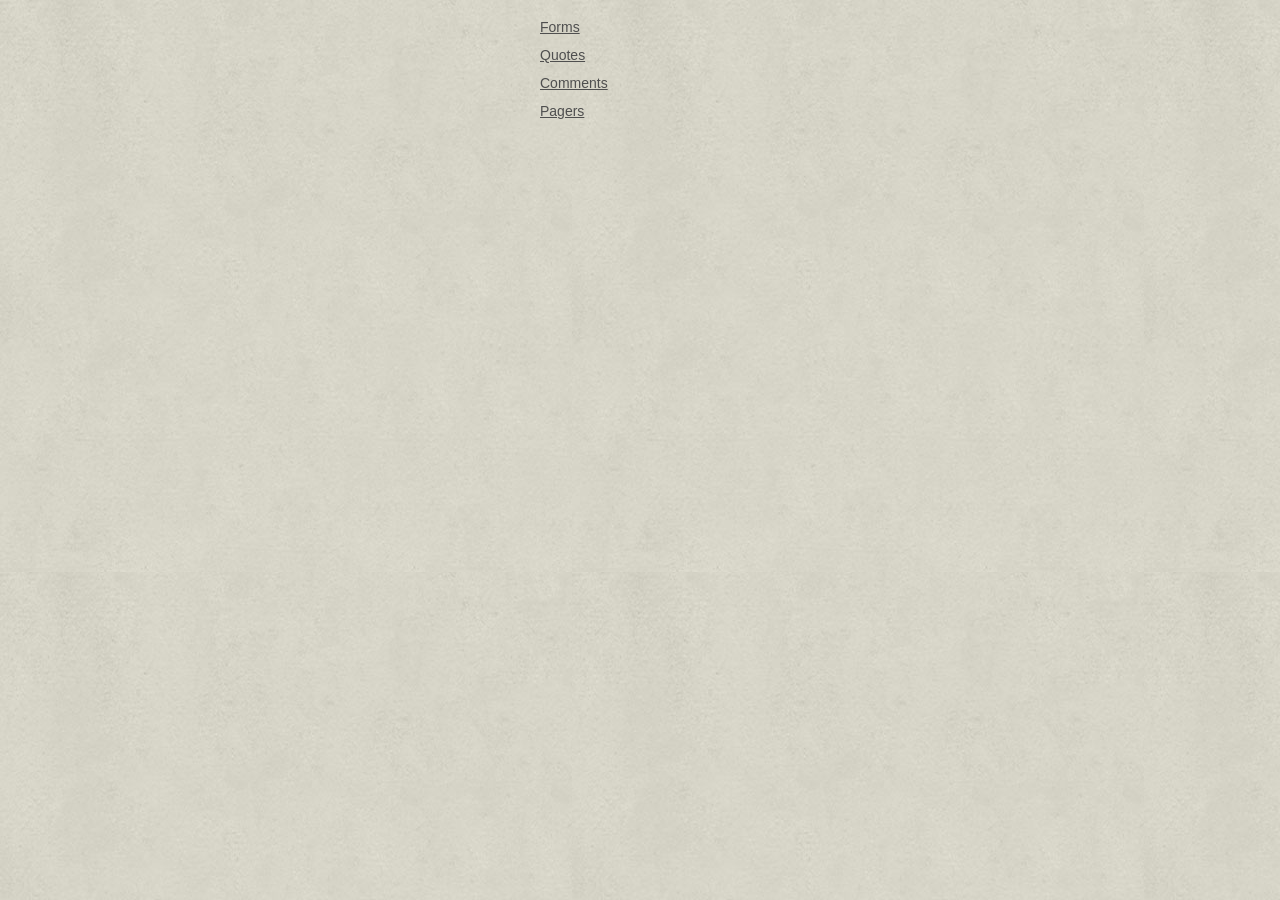
<file: test/css_base/index.html>
<!doctype html>
<!--[if lt IE 7 ]> <html lang="en" class="no-js ie6"> <![endif]--><!--[if IE 7 ]>    <html lang="en" class="no-js ie7"> <![endif]--><!--[if IE 8 ]>    <html lang="en" class="no-js ie8"> <![endif]--><!--[if IE 9 ]>    <html lang="en" class="no-js ie9"> <![endif]--><!--[if (gt IE 9)|!(IE)]><!--> <html lang="en" class="no-js"> <!--<![endif]--><head>
	<meta charset="UTF-8">
	<meta http-equiv="X-UA-Compatible" content="IE=edge,chrome=1">
	
	<title></title>
	<meta name="description" content="">
	<meta name="author" content="">
	
	<meta name="viewport" content="width=device-width, initial-scale=1.0">
	
	<link rel="shortcut icon" href="/favicon.ico">
	<link rel="apple-touch-icon" href="/apple-touch-icon.png">
	<link rel="stylesheet" href="css/style.css?v=2">

	<script src="js/libs/modernizr-1.7.min.js"></script></head>
<body>
	<div style="width: 200px; margin: auto; margin-top: 20px;">
		<a href="forms.html">Forms</a><br/><br/>
		<a href="quotes.html">Quotes</a><br/><br/>
		<a href="comments.html">Comments</a><br/><br/>
		<a href="pagers.php">Pagers</a><br/><br/>
		
		<!-- TODO : articles, petition, selection? -->
	</div></body>
</html>
</file>
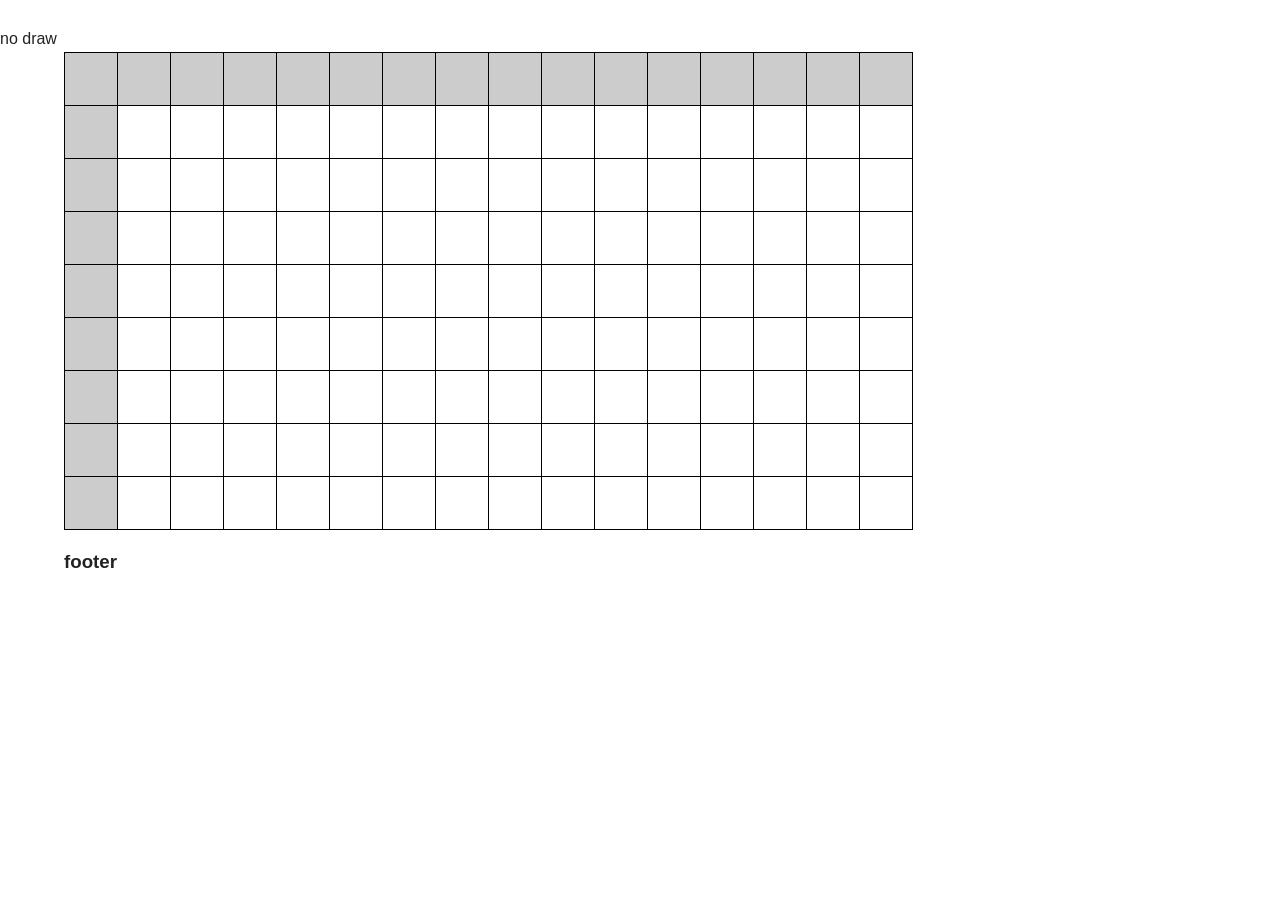
<file: test/js_appli/index.html>
<!doctype html>
<!--[if lt IE 7]> <html class="no-js ie6 oldie" lang="en"> <![endif]-->
<!--[if IE 7]>    <html class="no-js ie7 oldie" lang="en"> <![endif]-->
<!--[if IE 8]>    <html class="no-js ie8 oldie" lang="en"> <![endif]-->
<!--[if gt IE 8]><!--> <html class="no-js" lang="en"> <!--<![endif]-->
<head>
	<meta charset="utf-8">
	<meta http-equiv="X-UA-Compatible" content="IE=edge,chrome=1">

	<title></title>
	<meta name="description" content="">
	<meta name="author" content="">

	<meta name="viewport" content="width=device-width,initial-scale=1">

	<link rel="stylesheet" href="css/reset.css">
	<link rel="stylesheet" href="css/style.css">

	<script src="js/libs/modernizr-2.0.6.min.js"></script>
	<script data-main="js/boot.js" src="js/require.js"></script>
</head>
<body>
	<div id="header-container">
		<header class="wrapper clearfix">
		</header>
	</div>
	<br/>
	<div id="page-container">
		<div id="draw">no draw</div>
		<div id="page" class="wrapper clearfix">
			<table id="game">
				<tr><th></th><th></th><th></th><th></th><th></th><th></th><th></th><th></th><th></th><th></th><th></th><th></th><th></th><th></th><th></th><th></th></tr>
				<tr><th></th><td></td><td></td><td></td><td></td><td></td><td></td><td></td><td></td><td></td><td></td><td></td><td></td><td></td><td></td><td></td></tr>
				<tr><th></th><td></td><td></td><td></td><td></td><td></td><td></td><td></td><td></td><td></td><td></td><td></td><td></td><td></td><td></td><td></td></tr>
				<tr><th></th><td></td><td></td><td></td><td></td><td></td><td></td><td></td><td></td><td></td><td></td><td></td><td></td><td></td><td></td><td></td></tr>
				<tr><th></th><td></td><td></td><td></td><td></td><td></td><td></td><td></td><td></td><td></td><td></td><td></td><td></td><td></td><td></td><td></td></tr>
				<tr><th></th><td></td><td></td><td></td><td></td><td></td><td></td><td></td><td></td><td></td><td></td><td></td><td></td><td></td><td></td><td></td></tr>
				<tr><th></th><td></td><td></td><td></td><td></td><td></td><td></td><td></td><td></td><td></td><td></td><td></td><td></td><td></td><td></td><td></td></tr>
				<tr><th></th><td></td><td></td><td></td><td></td><td></td><td></td><td></td><td></td><td></td><td></td><td></td><td></td><td></td><td></td><td></td></tr>
				<tr><th></th><td></td><td></td><td></td><td></td><td></td><td></td><td></td><td></td><td></td><td></td><td></td><td></td><td></td><td></td><td></td></tr>
				
			</table>
		</div> <!-- #page -->
	</div> <!-- #page-container -->
	
	<div id="footer-container">
		<footer id="footer" class="wrapper">
			<h3>footer</h3>
		</footer>
	</div>

<!--[if lt IE 7 ]>
	<script src="//ajax.googleapis.com/ajax/libs/chrome-frame/1.0.2/CFInstall.min.js"></script>
	<script>window.attachEvent("onload",function(){CFInstall.check({mode:"overlay"})})</script>
<![endif]-->

</body>
</html>
</file>
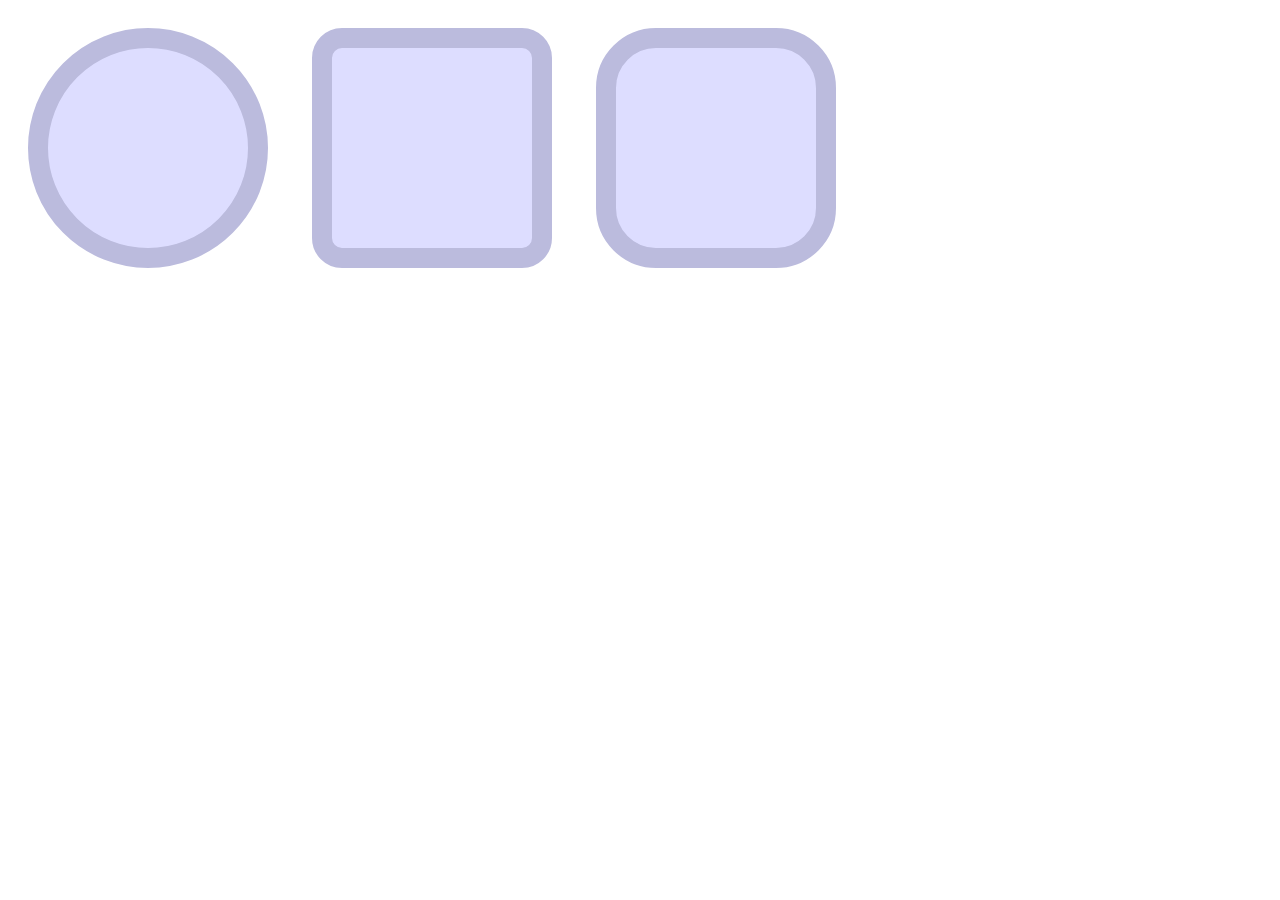
<file: test/css_archi/less/index.html>
<!doctype html>
<head>
	<!-- tuto jonathan : http://verekia.com/less-css/dont-read-less-css-tutorial-highly-addictive
		less : http://lesscss.org/ -->
    <link rel="stylesheet/less" type="text/css" href="css/style.less">
    <script type="text/javascript" src="css/less-1.1.5.min.js"></script>
</head>
<body>
    <div class="shape" id="shape1"></div>
    <div class="shape" id="shape2"></div>
    <div class="shape" id="shape3"></div>
</body>
</html>
</file>
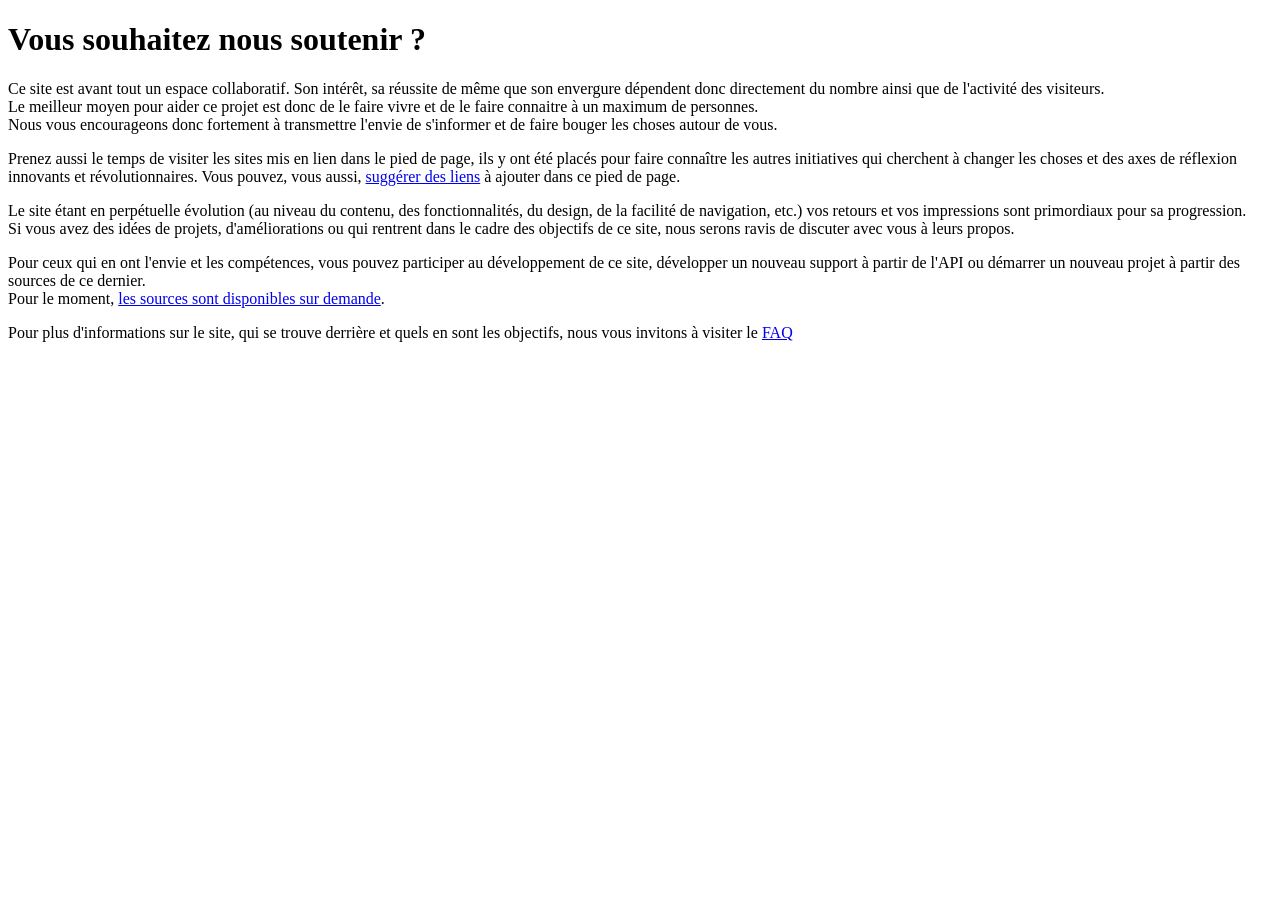
<file: inc/f_supportus.html>
<!doctype html>
<html>
<head>
	<meta charset="UTF-8">
	<meta http-equiv="X-UA-Compatible" content="IE=edge,chrome=1">
	<title></title>
	<style>
		#fancybox-outer, #fancybox-wrap, #fancybox-content {
			//background: none;
			//border: none;
		}
		#fancybox-content .text {
			padding: 10px;
		}
		#fancybox-content h1 {
			text-align: center;
		}
		#fancybox-content p {
			margin-top: 20px;
		}
	</style>
</head>
<body>
	<div class="text">
		<h1>Vous souhaitez nous soutenir ?</h1>
		<p>
			Ce site est avant tout un espace collaboratif. Son intérêt, sa réussite de même que son envergure dépendent donc directement du nombre ainsi que de l'activité des visiteurs.<br/>
			Le meilleur moyen pour aider ce projet est donc de le faire vivre et de le faire connaitre à un maximum de personnes.<br/>
			Nous vous encourageons donc fortement à transmettre l'envie de s'informer et de faire bouger les choses autour de vous.
		</p>
		<p>
			Prenez aussi le temps de visiter les sites mis en lien dans le pied de page, ils y ont été placés pour faire connaître les autres initiatives qui cherchent à changer les choses et des axes de réflexion innovants et révolutionnaires.
			Vous pouvez, vous aussi, <a href="#" class="footer_link">suggérer des liens</a> à ajouter dans ce pied de page.
		</p>
		<p>
			Le site étant en perpétuelle évolution (au niveau du contenu, des fonctionnalités, du design, de la facilité de navigation, etc.) vos retours et vos impressions sont primordiaux pour sa progression.<br/>
			Si vous avez des idées de projets, d'améliorations ou qui rentrent dans le cadre des objectifs de ce site, nous serons ravis de discuter avec vous à leurs propos.
		</p>
		<p>
			Pour ceux qui en ont l'envie et les compétences, vous pouvez participer au développement de ce site, développer un nouveau support à partir de l'API ou démarrer un nouveau projet à partir des sources de ce dernier.<br/>
			Pour le moment, <a href="#" class="demande_sources">les sources sont disponibles sur demande</a>.
		</p>
		<p>
			Pour plus d'informations sur le site, qui se trouve derrière et quels en sont les objectifs, nous vous invitons à visiter le <a href="/info/faq.php">FAQ</a>
		</p>
	</div>
	
	
	<script>
		$(function(){
			$('.footer_link').toggleContactable('contactable', 'Suggestion de nouveau lien pour le pied de page');
			$('.demande_sources').toggleContactable('contactable', 'Demande de communication des sources');
		});
	</script>
	
</body>
</html>
</file>
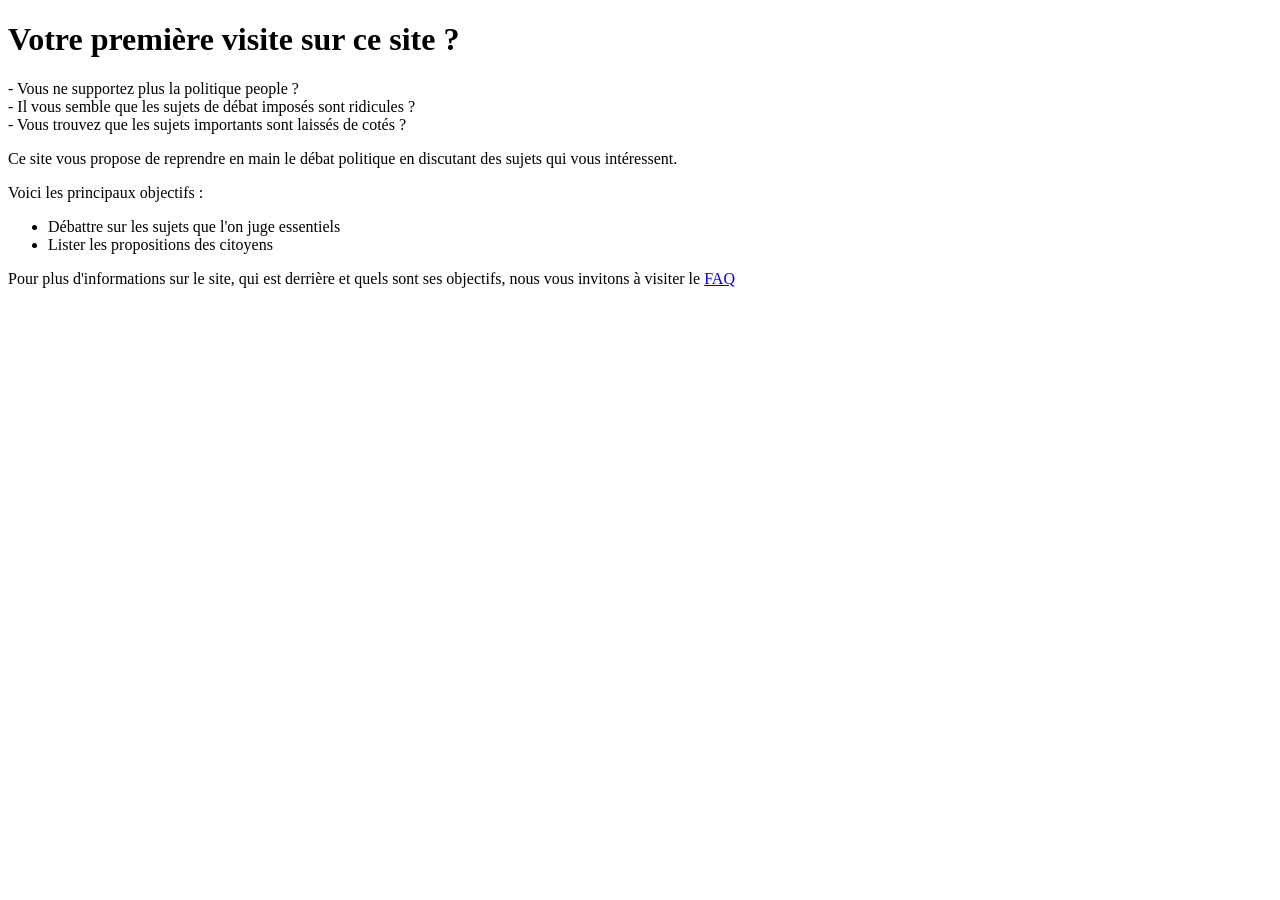
<file: inc/f_welcome.html>
<!doctype html>
<html>
<head>
	<meta charset="UTF-8">
	<meta http-equiv="X-UA-Compatible" content="IE=edge,chrome=1">
	<title></title>
	<style>
		#fancybox-content .text {
			margin: 10px;
			padding: 10px;
			background: #eef;
			box-shadow: 4px 4px 6px #aaa;
			border-radius: 5px;
		}
		#fancybox-content h1 {
			text-align: center;
		}
		#fancybox-content p {
			margin-top: 20px;
		}
	</style>
</head>
<body>
	<div class="text">
		<h1>Votre première visite sur ce site ?</h1>
		<p>
			- Vous ne supportez plus la politique people ?<br/>
			- Il vous semble que les sujets de débat imposés sont ridicules ?<br/>
			- Vous trouvez que les sujets importants sont laissés de cotés ?
		</p>
		<p>
			Ce site vous propose de reprendre en main le débat politique en discutant des sujets qui vous intéressent.
		</p>
		<p>
			Voici les principaux objectifs :
			<ul>
				<li>Débattre sur les sujets que l'on juge essentiels</li>
				<li>Lister les propositions des citoyens</li>
			</ul>
		</p>
		<p>
			Pour plus d'informations sur le site, qui est derrière et quels sont ses objectifs, nous vous invitons à visiter le <a href="info/faq.php">FAQ</a>
		</p>
	</div>
</body>
</html>
</file>
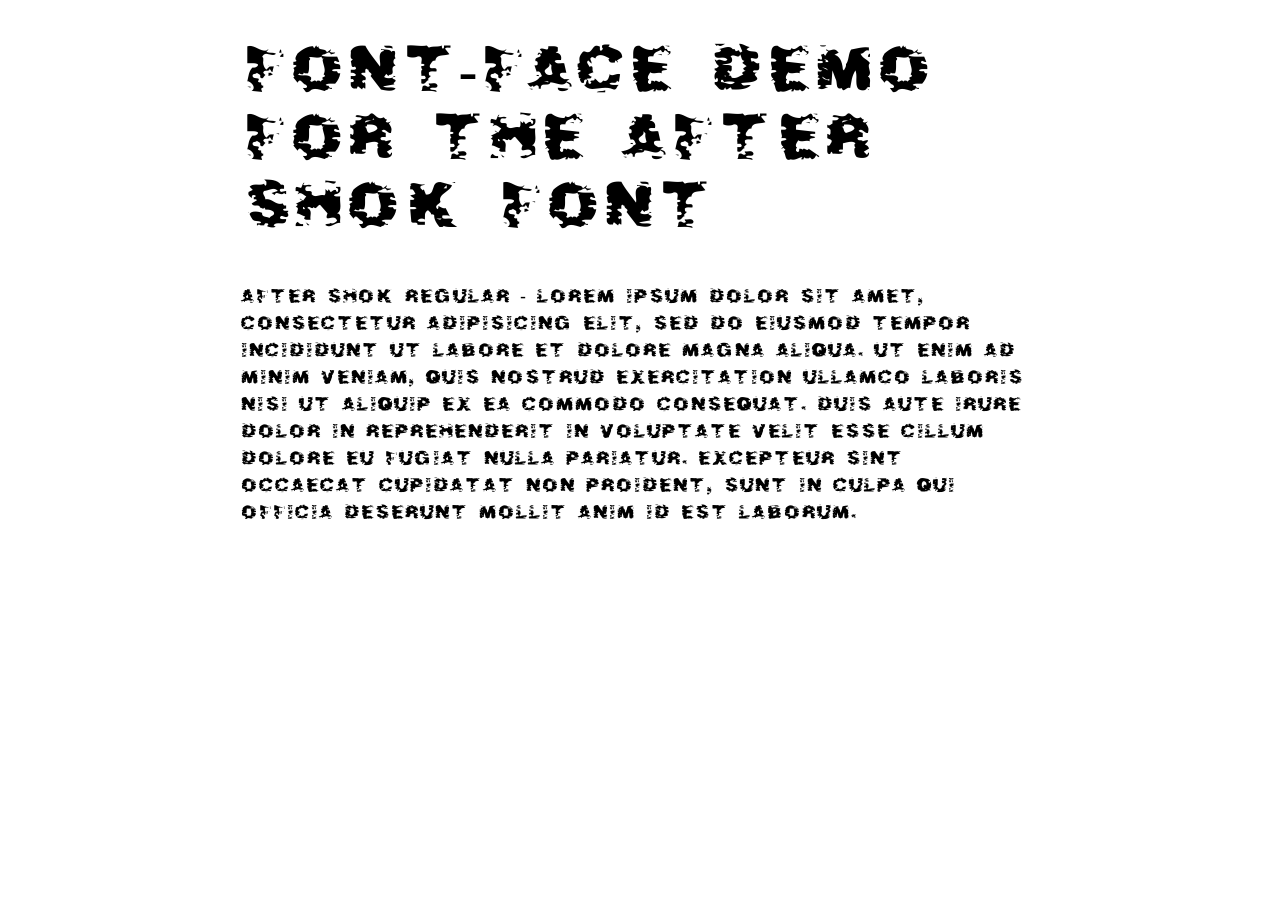
<file: fonts/AfterShokRegular/demo.html>
<!DOCTYPE html PUBLIC "-//W3C//DTD XHTML 1.0 Strict//EN"
	"http://www.w3.org/TR/xhtml1/DTD/xhtml1-strict.dtd">

<html xmlns="http://www.w3.org/1999/xhtml" xml:lang="en" lang="en">
<head>
	<meta http-equiv="Content-Type" content="text/html; charset=utf-8"/>

	<title>Font Face Demo</title>
	<link rel="stylesheet" href="stylesheet.css" type="text/css" charset="utf-8">
	<style type="text/css" media="screen">
		h1.fontface {font: 60px/68px 'AfterShokRegular', Arial, sans-serif;letter-spacing: 0;}

		p.style1 {font: 18px/27px 'AfterShokRegular', Arial, sans-serif;}
		
		#container {
			width: 800px;
			margin-left: auto;
			margin-right: auto;
		}
	</style>
</head>

<body>
	<div id="container">
		<h1 class="fontface">FONT-FACE DEMO FOR THE AFTER SHOK FONT</h1>
	
	 

	<p class="style1">After Shok Regular - Lorem ipsum dolor sit amet, consectetur adipisicing elit, sed do eiusmod tempor incididunt ut labore et dolore magna aliqua. Ut enim ad minim veniam, quis nostrud exercitation ullamco laboris nisi ut aliquip ex ea commodo consequat. Duis aute irure dolor in reprehenderit in voluptate velit esse cillum dolore eu fugiat nulla pariatur. Excepteur sint occaecat cupidatat non proident, sunt in culpa qui officia deserunt mollit anim id est laborum.</p>

		</div>
</body>
</html>
</file>
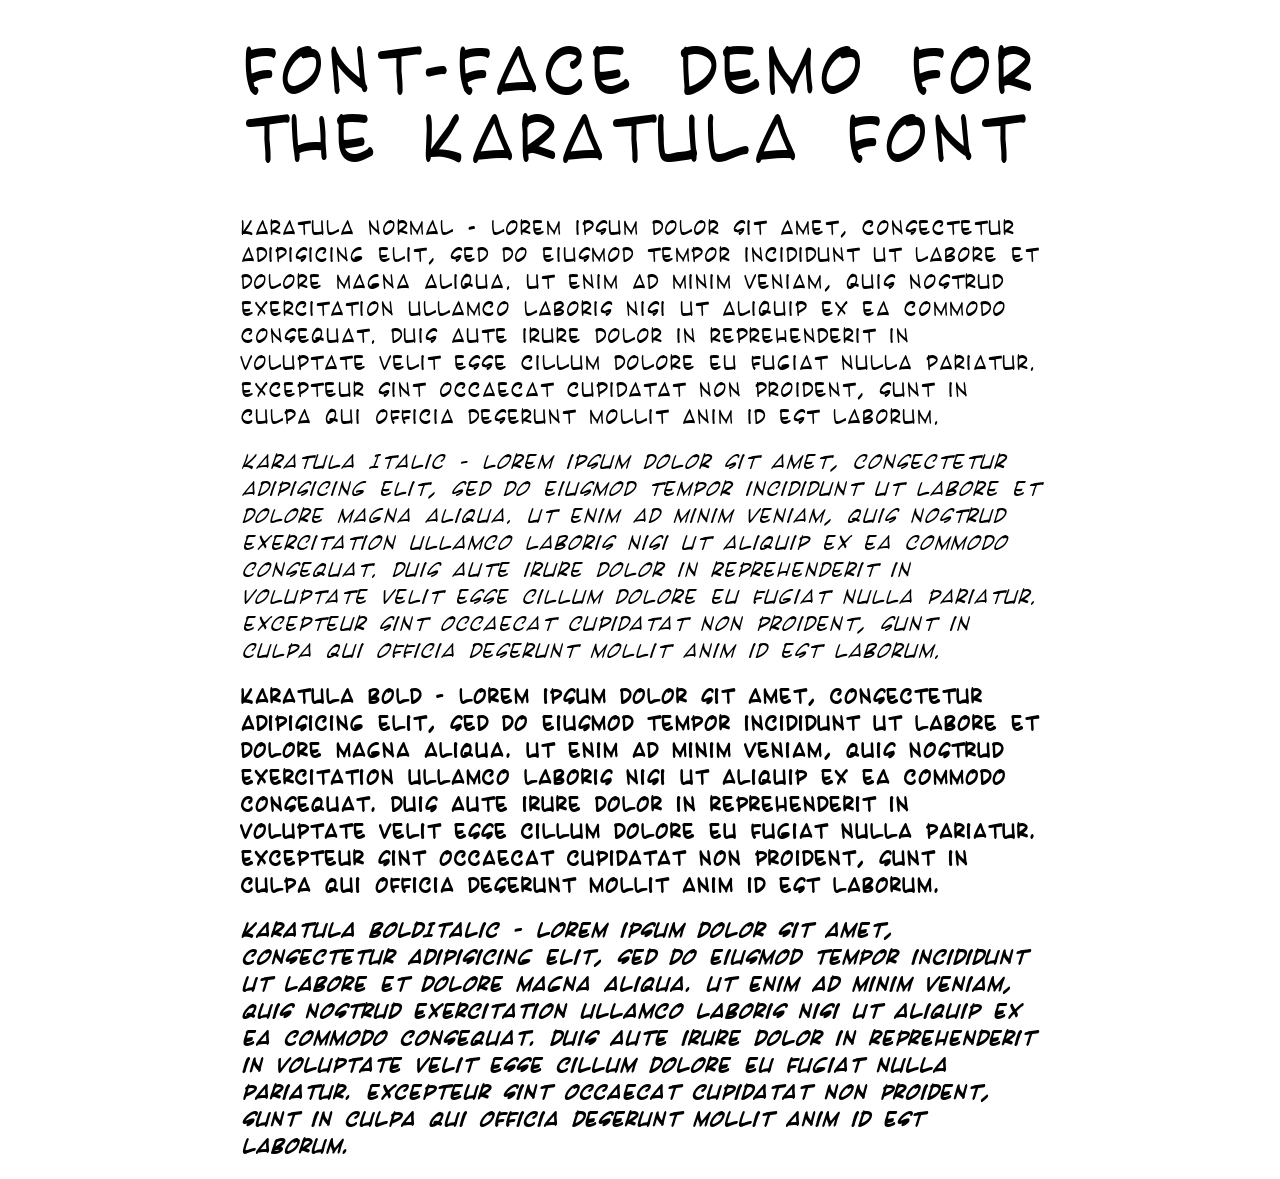
<file: fonts/KaratulaNormal/demo.html>
<!DOCTYPE html PUBLIC "-//W3C//DTD XHTML 1.0 Strict//EN"
	"http://www.w3.org/TR/xhtml1/DTD/xhtml1-strict.dtd">

<html xmlns="http://www.w3.org/1999/xhtml" xml:lang="en" lang="en">
<head>
	<meta http-equiv="Content-Type" content="text/html; charset=utf-8"/>

	<title>Font Face Demo</title>
	<link rel="stylesheet" href="stylesheet.css" type="text/css" charset="utf-8">
	<style type="text/css" media="screen">
		h1.fontface {font: 60px/68px 'KaratulaNormal', Arial, sans-serif;letter-spacing: 0;}

		p.style1 {font: 18px/27px 'KaratulaNormal', Arial, sans-serif;}
		p.style2 {font: 18px/27px 'KaratulaItalic', Arial, sans-serif;}
		p.style3 {font: 18px/27px 'KaratulaBold', Arial, sans-serif;}
		p.style4 {font: 18px/27px 'KaratulaBoldItalic', Arial, sans-serif;}
		
		#container {
			width: 800px;
			margin-left: auto;
			margin-right: auto;
		}
	</style>
</head>

<body>
	<div id="container">
		<h1 class="fontface">FONT-FACE DEMO FOR THE KARATULA FONT</h1>
	
	 

	<p class="style1">Karatula Normal - Lorem ipsum dolor sit amet, consectetur adipisicing elit, sed do eiusmod tempor incididunt ut labore et dolore magna aliqua. Ut enim ad minim veniam, quis nostrud exercitation ullamco laboris nisi ut aliquip ex ea commodo consequat. Duis aute irure dolor in reprehenderit in voluptate velit esse cillum dolore eu fugiat nulla pariatur. Excepteur sint occaecat cupidatat non proident, sunt in culpa qui officia deserunt mollit anim id est laborum.</p>

	 

	<p class="style2">Karatula Italic - Lorem ipsum dolor sit amet, consectetur adipisicing elit, sed do eiusmod tempor incididunt ut labore et dolore magna aliqua. Ut enim ad minim veniam, quis nostrud exercitation ullamco laboris nisi ut aliquip ex ea commodo consequat. Duis aute irure dolor in reprehenderit in voluptate velit esse cillum dolore eu fugiat nulla pariatur. Excepteur sint occaecat cupidatat non proident, sunt in culpa qui officia deserunt mollit anim id est laborum.</p>

	 

	<p class="style3">Karatula Bold - Lorem ipsum dolor sit amet, consectetur adipisicing elit, sed do eiusmod tempor incididunt ut labore et dolore magna aliqua. Ut enim ad minim veniam, quis nostrud exercitation ullamco laboris nisi ut aliquip ex ea commodo consequat. Duis aute irure dolor in reprehenderit in voluptate velit esse cillum dolore eu fugiat nulla pariatur. Excepteur sint occaecat cupidatat non proident, sunt in culpa qui officia deserunt mollit anim id est laborum.</p>

	 

	<p class="style4">Karatula BoldItalic - Lorem ipsum dolor sit amet, consectetur adipisicing elit, sed do eiusmod tempor incididunt ut labore et dolore magna aliqua. Ut enim ad minim veniam, quis nostrud exercitation ullamco laboris nisi ut aliquip ex ea commodo consequat. Duis aute irure dolor in reprehenderit in voluptate velit esse cillum dolore eu fugiat nulla pariatur. Excepteur sint occaecat cupidatat non proident, sunt in culpa qui officia deserunt mollit anim id est laborum.</p>

		</div>
</body>
</html>
</file>
<file: test/css_base/css/style.css>
/* ==== Scroll down to find where to put your styles :) ==== */

/*  HTML5 ✰ Boilerplate  */

html, body, div, span, object, iframe,
h1, h2, h3, h4, h5, h6, p, blockquote, pre,
abbr, address, cite, code, del, dfn, em, img, ins, kbd, q, samp,
small, strong, sub, sup, var, b, i, dl, dt, dd, ol, ul, li,
fieldset, form, label, legend,
table, caption, tbody, tfoot, thead, tr, th, td,
article, aside, canvas, details, figcaption, figure,
footer, header, hgroup, menu, nav, section, summary,
time, mark, audio, video {
  margin: 0;
  padding: 0;
  border: 0;
  font-weight: inherit;
  font-style: inherit;
  font-size: 100%;
  font-family: inherit;
  vertical-align: baseline;
}
:focus {
    outline: 0;
}

article, aside, details, figcaption, figure,
footer, header, hgroup, menu, nav, section {
  display: block;
}

blockquote, q { quotes: none; }
blockquote:before, blockquote:after,
q:before, q:after { content: ''; content: none; }
ins { background-color: #ff9; color: #000; text-decoration: none; }
mark { background-color: #ff9; color: #000; font-style: italic; font-weight: bold; }
del { text-decoration: line-through; }
abbr[title], dfn[title] { border-bottom: 1px dotted; cursor: help; }
table { border-collapse: collapse; border-spacing: 0; }
hr { display: block; height: 1px; border: 0; border-top: 1px solid #ccc; margin: 1em 0; padding: 0; }
input, select { vertical-align: middle; }

body { font:13px/1.231 sans-serif; *font-size:small; } 
pre, code, kbd, samp { font-family: monospace, sans-serif; }

html { overflow-y: scroll; }
a:hover, a:active { outline: none; }
ul, ol { margin-left: 2em; }
ol { list-style-type: decimal; }
nav ul, nav li { margin: 0; list-style:none; list-style-image: none; }
small { font-size: 85%; }
strong, th { font-weight: bold; }
td { vertical-align: top; }

sub, sup { font-size: 75%; line-height: 0; position: relative; }
sup { top: -0.5em; }
sub { bottom: -0.25em; }

pre { white-space: pre; white-space: pre-wrap; word-wrap: break-word; padding: 15px; }
textarea { overflow: auto; }
.ie6 legend, .ie7 legend { margin-left: -7px; } 
input[type="radio"] { vertical-align: text-bottom; }
input[type="checkbox"] { vertical-align: bottom; }
.ie7 input[type="checkbox"] { vertical-align: baseline; }
.ie6 input { vertical-align: text-bottom; }
label, input[type="button"], input[type="submit"], input[type="image"], button { cursor: pointer; }
button, input, select, textarea { margin: 0; }
input:valid, textarea:valid   {  }
input:invalid, textarea:invalid { border-radius: 1px; -moz-box-shadow: 0px 0px 5px red; -webkit-box-shadow: 0px 0px 5px red; box-shadow: 0px 0px 5px red; }
.no-boxshadow input:invalid, .no-boxshadow textarea:invalid { background-color: #f0dddd; }


button {  width: auto; overflow: visible; }
.ie7 img { -ms-interpolation-mode: bicubic; }

h1, h2, h3, h4, h5, h6 { font-weight: bold; }
a, a:active, a:visited { color: #607890; }
a:hover { color: #036; }

/*
    // ========================================== \\
   ||                                              ||
   ||               Your styles !                  ||
   ||                                              ||
    \\ ========================================== //
*/

body{
    line-height: 1;
	font-family: Arial, sans-serif;
	color: #4F4F4F;
	font-size: 14px;
	background: url('./img/bg.jpg');
}

a, a:active, a:visited { color: #4F4F4F; }

.wrapper{
	margin:auto;
	width: 900px;
}

.label {
padding: 1px 3px 2px;
font-size: 9.75px;
font-weight: bold;
color: white;
text-transform: uppercase;
white-space: nowrap;
background: #BFBFBF;
-webkit-border-radius: 3px;
-moz-border-radius: 3px;
border-radius: 3px;
}
.label.success, .label.pour {background: #46A546;}
.label.warning {background: #F89406;}
.label.important, .label.contre {background: #C43C35;}
.label.notice   {background: #62CFFC;}
.label.light {background: none;font-weight: bold;color: #777;border: 1px solid #ccc;}
.label.light.success, .label.light.pour {color: #46A546;}
.label.light.warning {color: #F89406;}
.label.light.important, .label.light.contre {color: #C43C35;}
.label.light.notice {color: #62CFFC;}

#info {
	display: none;
	width: 500px;
	position: fixed;
	left: 40%;
	top: 0px;
	padding: 13px 10px;
	padding-left: 45px;
	font-weight: bold;
	border-radius: 0 0 8px 8px;
	background: #EAC0F9;
	border: 1px purple solid;
	border-top: none;
	border-left:none;
	z-index: 1000;
}

#info.info {
	color: #00529B;
	background: #BDE5F8 url('./img/notifications/info.png') no-repeat 7px 3px;
	border: 1px solid #00529B;
	border-top: none;
}
#info.success {
	color: #4F8A10;
	background: #DFF2BF url('./img/notifications/success.png') no-repeat 7px 3px;
	border: 1px solid #4F8A10;
	border-top: none;
}
#info.warning {
	color: #9F6000;
	background: #FEEFB3 url('./img/notifications/warning.png') no-repeat 7px 3px;
	border: 1px solid #9F6000;
	border-top: none;
}
#info.error {
	color: #D8000C;
	background: #FFBABA url('./img/notifications/error.png') no-repeat 7px 3px;
	border: 1px solid #D8000C;
	border-top: none;
}
#info.debug {
	color: #222222;
	background: #EFEFEF;
	border: 1px solid #DEDEDE;
	border-top: none;
}

.category_disclaimer {
	padding: 15px;
	font-family: 'KaratulaNormal', Arial, sans-serif;
	font-size: 22px;
	text-align: center;
	margin-bottom: -25px;
}





.ir { display: block; text-indent: -999em; overflow: hidden; background-repeat: no-repeat; text-align: left; direction: ltr; }
.hidden { display: none; visibility: hidden; }
.visuallyhidden { border: 0; clip: rect(0 0 0 0); height: 1px; margin: -1px; overflow: hidden; padding: 0; position: absolute; width: 1px; }
.visuallyhidden.focusable:active,
.visuallyhidden.focusable:focus { clip: auto; height: auto; margin: 0; overflow: visible; position: static; width: auto; }
.invisible { visibility: hidden; }
.clearfix:before, .clearfix:after { content: "\0020"; display: block; height: 0; overflow: hidden; }
.clearfix:after { clear: both; }
.clearfix { zoom: 1; }
.clear {clear: both;}


@media all and (orientation:portrait) {

}

@media all and (orientation:landscape) {

}

@media screen and (max-device-width: 480px) {

  /* html { -webkit-text-size-adjust:none; -ms-text-size-adjust:none; } */
}


@media print {
  * { background: transparent !important; color: black !important; text-shadow: none !important; filter:none !important;
  -ms-filter: none !important; } 
  a, a:visited { color: #444 !important; text-decoration: underline; }
  a[href]:after { content: " (" attr(href) ")"; }
  abbr[title]:after { content: " (" attr(title) ")"; }
  .ir a:after, a[href^="javascript:"]:after, a[href^="#"]:after { content: ""; }  
  pre, blockquote { border: 1px solid #999; page-break-inside: avoid; }
  thead { display: table-header-group; }
  tr, img { page-break-inside: avoid; }
  @page { margin: 0.5cm; }
  p, h2, h3 { orphans: 3; widows: 3; }
  h2, h3{ page-break-after: avoid; }
}
</file>
<file: test/js_appli/css/style.css>
/* ===================================================
    Initializr styles
    http://verekia.com/initializr/responsive-template
    Author: Jonathan Verrecchia
   =================================================== */

body{ font:16px/26px Helvetica, Helvetica Neue, Arial; }

.wrapper{
	width:90%;
	margin:0 5%;
}

#game {
	border: 1px solid black;
}

#game tr td, #game tr th {
	border: 1px solid black;
	width:  50px;
	height: 50px;
}

#game tr th {
	background: #ccc;
}


.found { background: yellow !important; }
.select { background: red !important; }
</file>
<file: fonts/AfterShokRegular/stylesheet.css>
/* Generated by Font Squirrel (http://www.fontsquirrel.com) on August 23, 2011 07:56:41 AM America/New_York */



@font-face {
    font-family: 'AfterShokRegular';
    src: url('After_Shok-webfont.eot');
    src: url('After_Shok-webfont.eot?#iefix') format('embedded-opentype'),
         url('After_Shok-webfont.woff') format('woff'),
         url('After_Shok-webfont.ttf') format('truetype'),
         url('After_Shok-webfont.svg#AfterShokRegular') format('svg');
    font-weight: normal;
    font-style: normal;

}
</file>
<file: fonts/KaratulaNormal/stylesheet.css>
/* Generated by Font Squirrel (http://www.fontsquirrel.com) on August 26, 2011 12:11:34 PM America/New_York */



@font-face {
    font-family: 'KaratulaNormal';
    src: url('KARAN___-webfont.eot');
    src: url('KARAN___-webfont.eot?#iefix') format('embedded-opentype'),
         url('KARAN___-webfont.woff') format('woff'),
         url('KARAN___-webfont.ttf') format('truetype'),
         url('KARAN___-webfont.svg#KaratulaNormal') format('svg');
    font-weight: normal;
    font-style: normal;

}

@font-face {
    font-family: 'KaratulaItalic';
    src: url('KARAI___-webfont.eot');
    src: url('KARAI___-webfont.eot?#iefix') format('embedded-opentype'),
         url('KARAI___-webfont.woff') format('woff'),
         url('KARAI___-webfont.ttf') format('truetype'),
         url('KARAI___-webfont.svg#KaratulaItalic') format('svg');
    font-weight: normal;
    font-style: normal;

}

@font-face {
    font-family: 'KaratulaBold';
    src: url('KARAB___-webfont.eot');
    src: url('KARAB___-webfont.eot?#iefix') format('embedded-opentype'),
         url('KARAB___-webfont.woff') format('woff'),
         url('KARAB___-webfont.ttf') format('truetype'),
         url('KARAB___-webfont.svg#KaratulaBold') format('svg');
    font-weight: normal;
    font-style: normal;

}

@font-face {
    font-family: 'KaratulaBoldItalic';
    src: url('KARABI__-webfont.eot');
    src: url('KARABI__-webfont.eot?#iefix') format('embedded-opentype'),
         url('KARABI__-webfont.woff') format('woff'),
         url('KARABI__-webfont.ttf') format('truetype'),
         url('KARABI__-webfont.svg#KaratulaBoldItalic') format('svg');
    font-weight: normal;
    font-style: normal;

}
</file>
